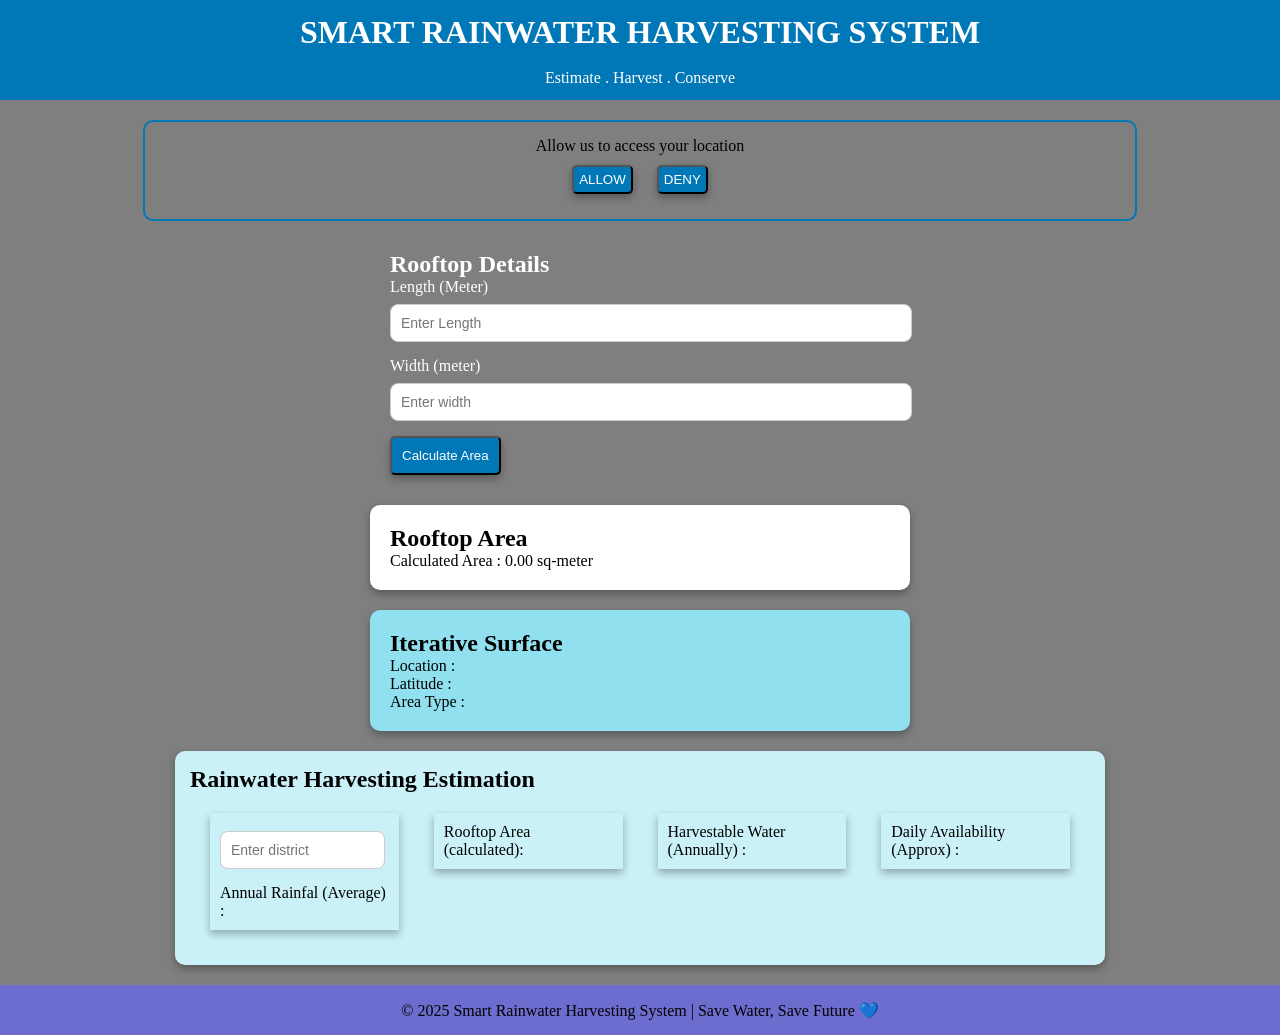
<file: index.html>
<!DOCTYPE html>
<html lang="en">
<head>
    <meta charset="UTF-8">
    <meta name="viewport" content="width=device-width, initial-scale=1.0">
    <title>Rain Water Harvesting</title>
    <link rel="stylesheet" href="style.css">
    <link rel="stylesheet"
href="https://cdnjs.cloudflare.com/ajax/libs/font-awesome/6.5.1/css/all.min.css">
</head>
<body>
    <header>
        <h1>SMART RAINWATER HARVESTING SYSTEM</h1> <br>
        <p class="ehc"> Estimate . Harvest . Conserve </p>
    </header>
    <div class="loc-box">
        <!-- <div class="icon"><i class="fa-sharp fa-solid fa-location-dot"></i></div> -->
         <p>Allow us to access your location </p>
         <div class="buttons">
            <button class="allow">ALLOW</button>
            <button class="deny">DENY</button>
         </div>
    </div>
    <div class="roof_details">
        <h2>Rooftop Details</h2>
        <span>Length (Meter)</span>
        <input type="number" id="Length" placeholder="Enter Length">
        <span>Width (meter)</span>
        <input type="number" id="Width" placeholder="Enter width">
        <button class="calc">Calculate Area</button>
    </div>
    <section class="result">
        <h2>Rooftop Area </h2>
        <p id="area">Calculated Area : 0.00 sq-meter</p>
    </section>
    <section class="map">
         <h2>Iterative Surface</h2>
         <p>Location :  </p>
         <p>Latitude : </p>
         <p>Area Type : </p>
    </section>
    <section class="estimation">
        <h2>Rainwater Harvesting Estimation</h2>
        <div class="summary-hold">
            <div class="sum-box">
                <input type="text" id="district" placeholder="Enter district">
                <p>Annual Rainfal (Average) : </p><strong>  </strong>
            </div>
            <div class="sum-box">
                <p>Rooftop Area (calculated):</p> <strong> </strong>
            </div>
            <div class="sum-box">
                <p>Harvestable Water (Annually) :</p> <strong> </strong>
            </div>
            <div class="sum-box">
                <p>Daily Availability (Approx) :</p> <strong>  </strong>
            </div>
        </div>
    </section>
    <div class="footer">
        <p>© 2025 Smart Rainwater Harvesting System | Save Water, Save Future 💙</p>
    </div>
</body>
</html>
</file>
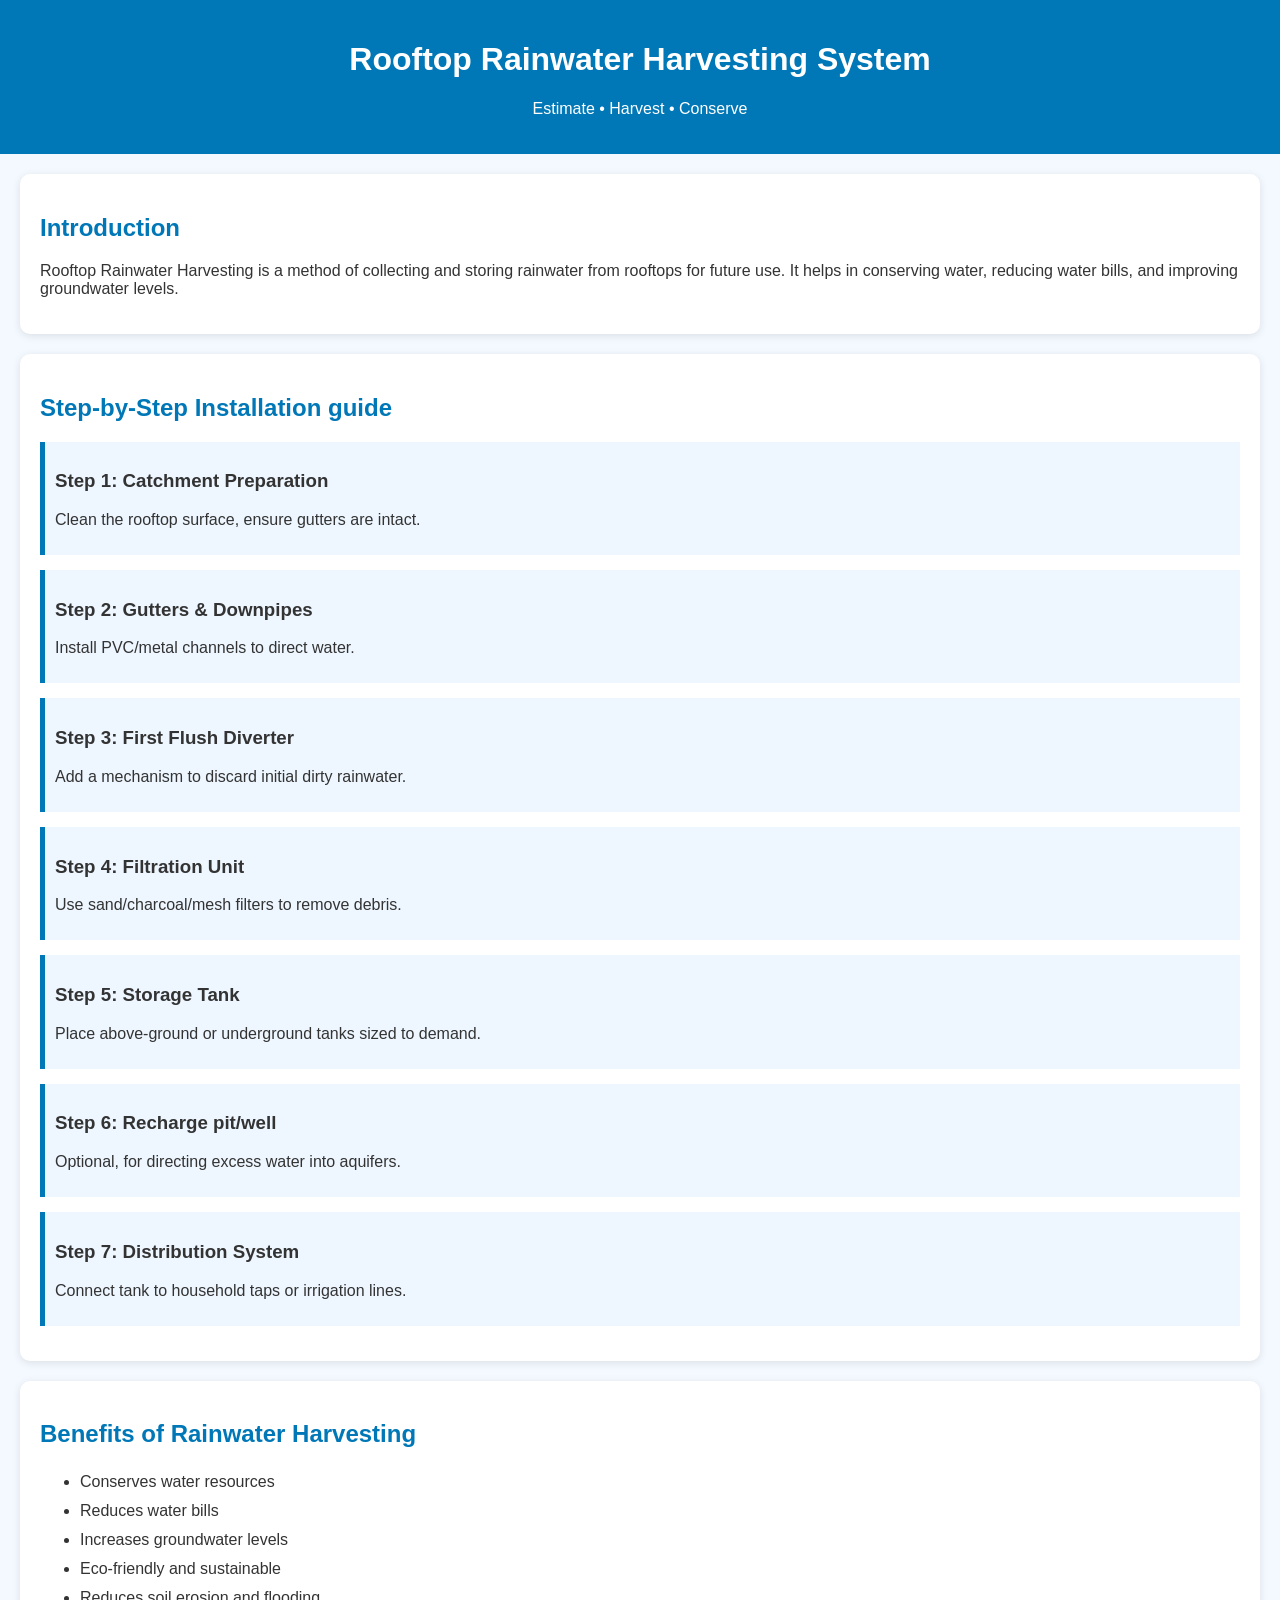
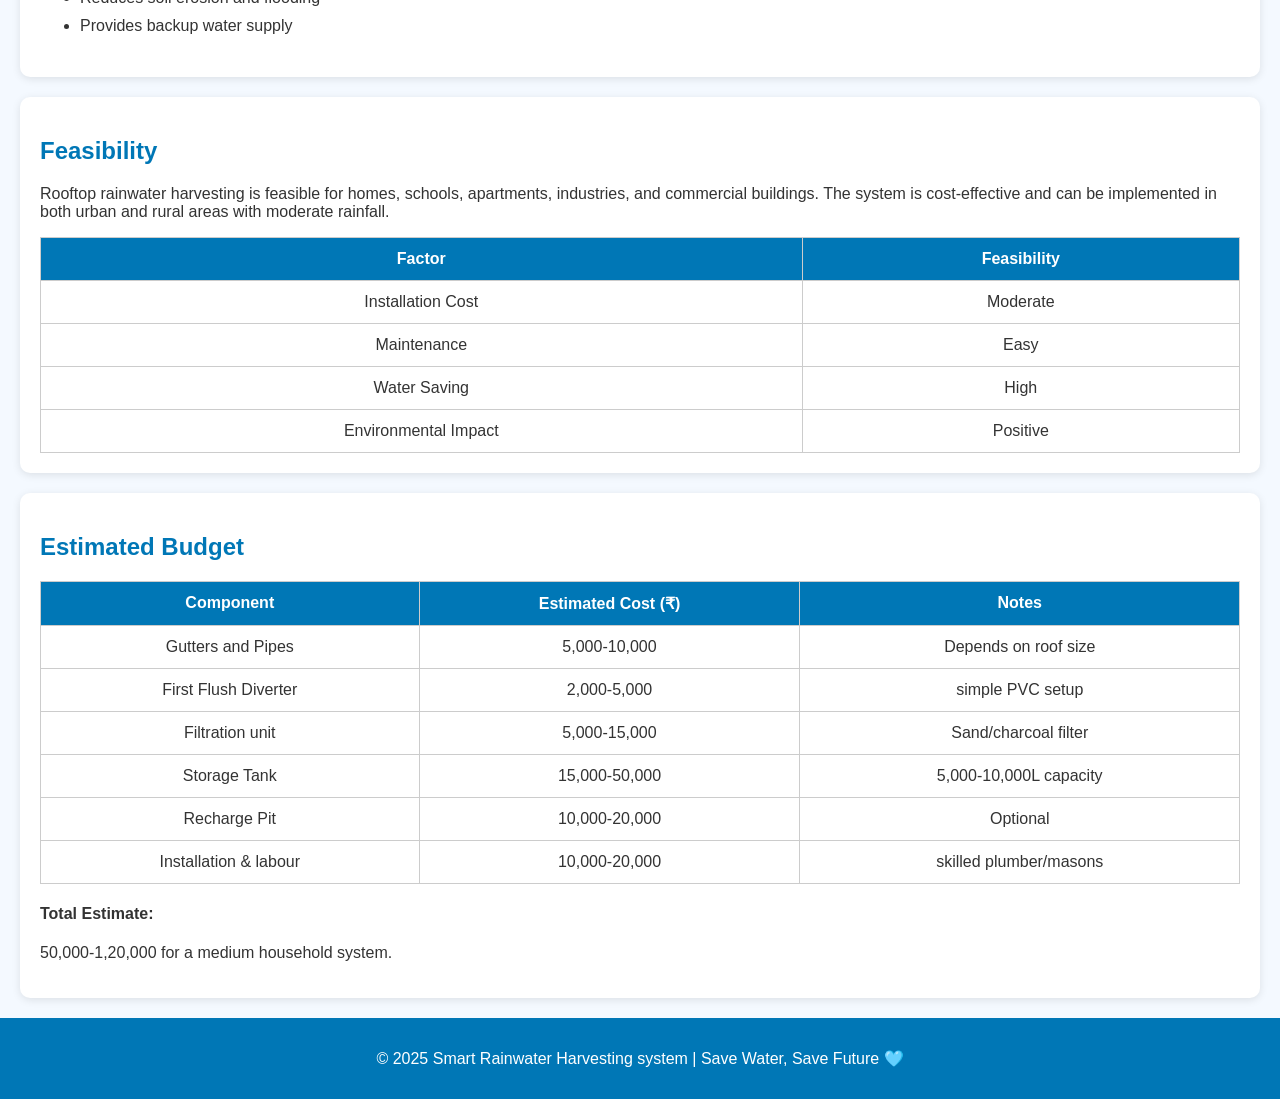
<file: rooftop.html>
<!DOCTYPE html>
<html lang="en">
<head>
    <meta charset="UTF-8">
    <meta name="viewport" content="width=device-width, initial-scale=1.0">
    <title>Rooftop Rainwater Harvesting</title>

    <style>
        body{
            font-family: Arial, sans-serif;
            margin: 0;
            padding: 0;
            background-color: #f4f9ff;
            color: #333;
        }

        header{
            background-color: #0077b6;
            color: white;
            padding: 20px;
            text-align: center;
        }

        section{
            padding: 20px;
            margin: 20px;
            background: white;
            border-radius: 10px;
            box-shadow: 0 2px 8px rgba(0,0,0,0.1);
        }

        h2{
            color: #0077b6;
        }

        ul{
            line-height: 1.8;
        }

        table{
            width: 100%;
            border-collapse: collapse;
            margin-top: 15px;
        }

        table, th, td{
            border: 1px solid #ccc;
        }

        th, td{
            padding: 12px;
            text-align: center;
        }

        th{
            background-color: #0077b6;
            color: white;
        }

        footer{
            text-align: center;
            padding: 15px;
            background-color: #0077b6;
            color: white;
            margin-top: 20px;
        }

        .step{
            margin-bottom: 15px;
            padding: 10px;
            background-color: #eef7ff;
            border-left: 5px solid #0077b6;
        }
    </style>
</head>

<body>

    <header>
        <h1>Rooftop Rainwater Harvesting System</h1>
        <p>Estimate • Harvest • Conserve</p>
    </header>

    <section>
        <h2>Introduction</h2>
        <p>
            Rooftop Rainwater Harvesting is a method of collecting and storing rainwater
            from rooftops for future use. It helps in conserving water, reducing water bills,
            and improving groundwater levels.
        </p>
    </section>

    <section>
        <h2>Step-by-Step Installation guide </h2>

        <div class="step">
            <h3>Step 1: Catchment Preparation</h3>
            <p>Clean the rooftop surface, ensure gutters are intact.</p>
        </div>

        <div class="step">
            <h3>Step 2: Gutters & Downpipes</h3>
            <p>Install PVC/metal channels to direct water.</p>
        </div>

        <div class="step">
            <h3>Step 3: First Flush Diverter</h3>
            <p>Add a mechanism to discard initial dirty rainwater.</p>
        </div>

        <div class="step">
            <h3>Step 4: Filtration Unit</h3>
            <p>Use sand/charcoal/mesh filters to remove debris.</p>
        </div>

        <div class="step">
            <h3>Step 5: Storage Tank</h3>
            <p>Place above-ground or underground tanks sized to demand.</p>
        </div>

        <div class="step">
            <h3>Step 6: Recharge pit/well</h3>
            <p>Optional, for directing excess water into aquifers.</p>
        </div>

        <div class="step">
            <h3>Step 7: Distribution System </h3>
            <p>Connect tank to household taps or irrigation lines.</p>
        </div>
    </section>

    <section>
        <h2>Benefits of Rainwater Harvesting</h2>

        <ul>
            <li>Conserves water resources</li>
            <li>Reduces water bills</li>
            <li>Increases groundwater levels</li>
            <li>Eco-friendly and sustainable</li>
            <li>Reduces soil erosion and flooding</li>
            <li>Provides backup water supply</li>
        </ul>
    </section>

    <section>
        <h2>Feasibility</h2>

        <p>
            Rooftop rainwater harvesting is feasible for homes, schools, apartments,
            industries, and commercial buildings. The system is cost-effective and can
            be implemented in both urban and rural areas with moderate rainfall.
        </p>

        <table>
            <tr>
                <th>Factor</th>
                <th>Feasibility</th>
            </tr>

            <tr>
                <td>Installation Cost</td>
                <td>Moderate</td>
            </tr>

            <tr>
                <td>Maintenance</td>
                <td>Easy</td>
            </tr>

            <tr>
                <td>Water Saving</td>
                <td>High</td>
            </tr>

            <tr>
                <td>Environmental Impact</td>
                <td>Positive</td>
            </tr>
        </table>
    </section>

    <section>
        <h2>Estimated Budget</h2>

        <table>
            <tr>
                <th>Component</th>
                <th>Estimated Cost (₹)</th>
                <th>Notes</th>
            </tr>

            <tr>
                <td>Gutters and Pipes</td>
                <td>5,000-10,000</td>
                <td>Depends on roof size</td>
            </tr>

            <tr>
                <td>First Flush Diverter</td>
                <td>2,000-5,000</td>
                <td>simple PVC setup</td>
            </tr>

            <tr>
                <td>Filtration unit</td>
                <td>5,000-15,000</td>
                <td>Sand/charcoal filter</td>
            </tr>

            <tr>
                <td>Storage Tank</td>
                <td>15,000-50,000</td>
                <td>5,000-10,000L capacity</td>
            </tr>

            <tr>
                <td>Recharge Pit</td>
                <td>10,000-20,000</td>
                <td>Optional</td>
            </tr>

            <tr>
                <td>Installation & labour</td>
                <td>10,000-20,000</td>
                <td>skilled plumber/masons</td>
            </tr>
        </table>

        <h4>Total Estimate:</h4>
        <p>50,000-1,20,000 for a medium household system.</p>
    </section>

    <footer>
        <p>© 2025 Smart Rainwater Harvesting system | Save Water, Save Future 🩵</p>
    </footer>

</body>
</html>
</file>
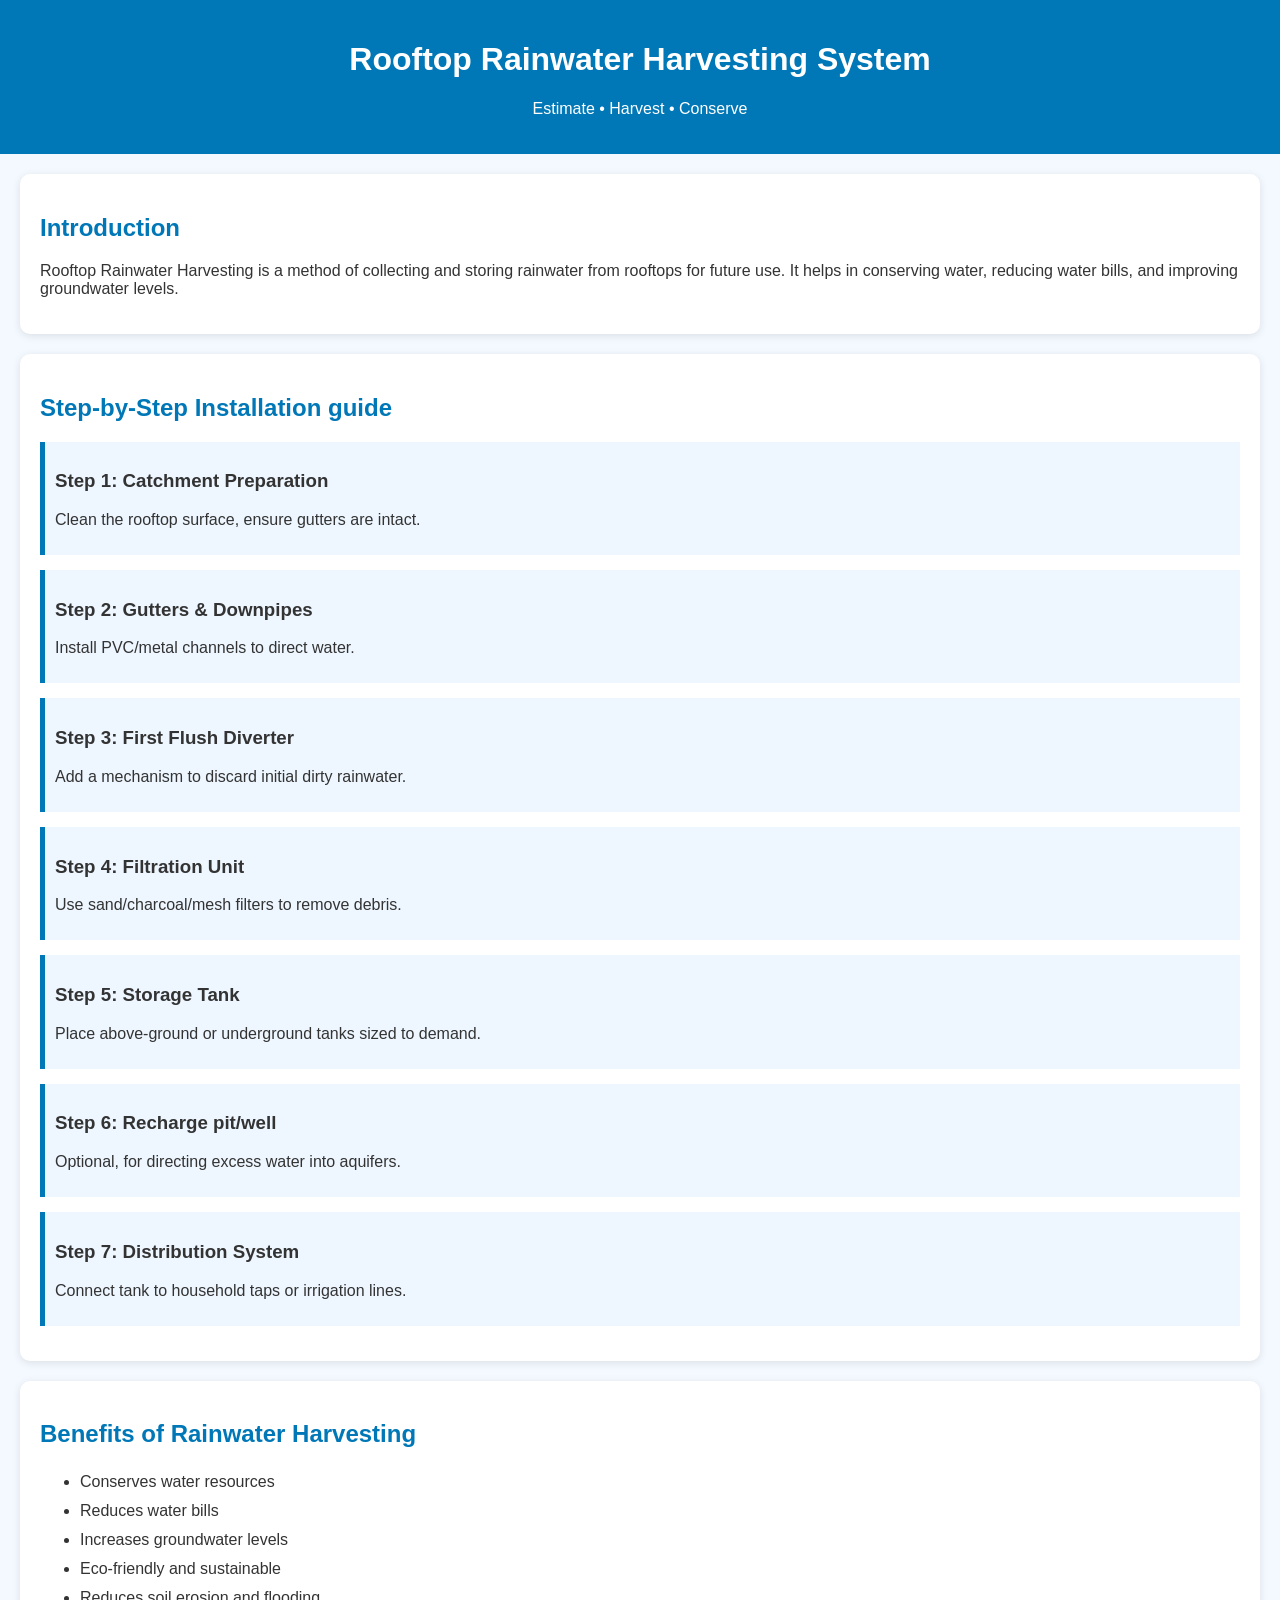
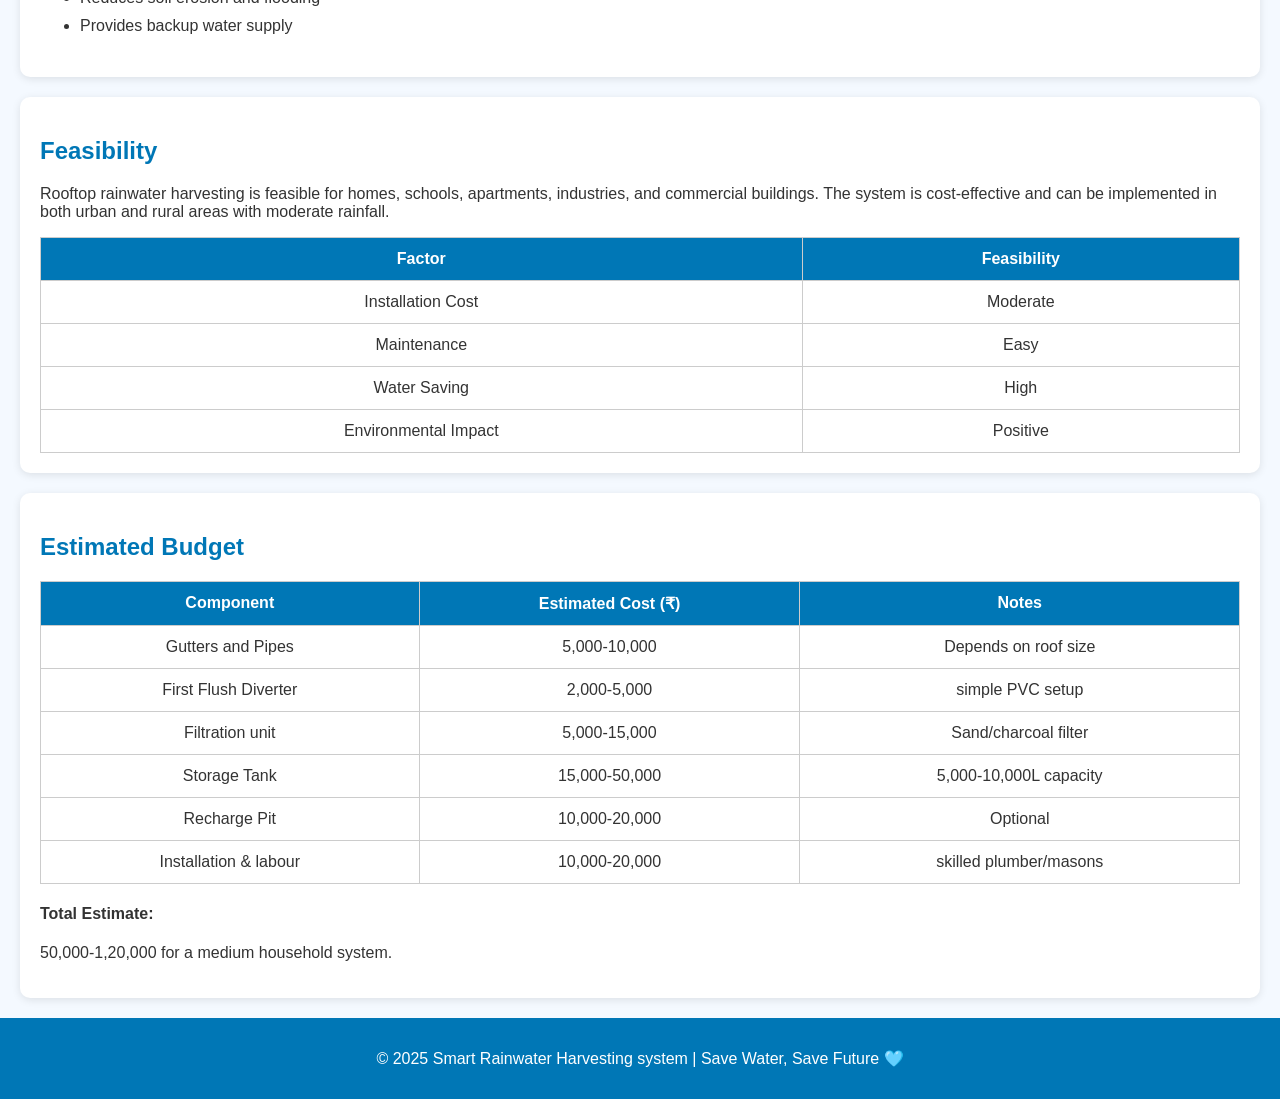
<file: templates/rooftop.html>
<!DOCTYPE html>
<html lang="en">
<head>
    <meta charset="UTF-8">
    <meta name="viewport" content="width=device-width, initial-scale=1.0">
    <title>Rooftop Rainwater Harvesting</title>

    <style>
        body{
            font-family: Arial, sans-serif;
            margin: 0;
            padding: 0;
            background-color: #f4f9ff;
            color: #333;
        }

        header{
            background-color: #0077b6;
            color: white;
            padding: 20px;
            text-align: center;
        }

        section{
            padding: 20px;
            margin: 20px;
            background: white;
            border-radius: 10px;
            box-shadow: 0 2px 8px rgba(0,0,0,0.1);
        }

        h2{
            color: #0077b6;
        }

        ul{
            line-height: 1.8;
        }

        table{
            width: 100%;
            border-collapse: collapse;
            margin-top: 15px;
        }

        table, th, td{
            border: 1px solid #ccc;
        }

        th, td{
            padding: 12px;
            text-align: center;
        }

        th{
            background-color: #0077b6;
            color: white;
        }

        footer{
            text-align: center;
            padding: 15px;
            background-color: #0077b6;
            color: white;
            margin-top: 20px;
        }

        .step{
            margin-bottom: 15px;
            padding: 10px;
            background-color: #eef7ff;
            border-left: 5px solid #0077b6;
        }
    </style>
</head>

<body>

    <header>
        <h1>Rooftop Rainwater Harvesting System</h1>
        <p>Estimate • Harvest • Conserve</p>
    </header>

    <section>
        <h2>Introduction</h2>
        <p>
            Rooftop Rainwater Harvesting is a method of collecting and storing rainwater
            from rooftops for future use. It helps in conserving water, reducing water bills,
            and improving groundwater levels.
        </p>
    </section>

    <section>
        <h2>Step-by-Step Installation guide </h2>

        <div class="step">
            <h3>Step 1: Catchment Preparation</h3>
            <p>Clean the rooftop surface, ensure gutters are intact.</p>
        </div>

        <div class="step">
            <h3>Step 2: Gutters & Downpipes</h3>
            <p>Install PVC/metal channels to direct water.</p>
        </div>

        <div class="step">
            <h3>Step 3: First Flush Diverter</h3>
            <p>Add a mechanism to discard initial dirty rainwater.</p>
        </div>

        <div class="step">
            <h3>Step 4: Filtration Unit</h3>
            <p>Use sand/charcoal/mesh filters to remove debris.</p>
        </div>

        <div class="step">
            <h3>Step 5: Storage Tank</h3>
            <p>Place above-ground or underground tanks sized to demand.</p>
        </div>

        <div class="step">
            <h3>Step 6: Recharge pit/well</h3>
            <p>Optional, for directing excess water into aquifers.</p>
        </div>

        <div class="step">
            <h3>Step 7: Distribution System </h3>
            <p>Connect tank to household taps or irrigation lines.</p>
        </div>
    </section>

    <section>
        <h2>Benefits of Rainwater Harvesting</h2>

        <ul>
            <li>Conserves water resources</li>
            <li>Reduces water bills</li>
            <li>Increases groundwater levels</li>
            <li>Eco-friendly and sustainable</li>
            <li>Reduces soil erosion and flooding</li>
            <li>Provides backup water supply</li>
        </ul>
    </section>

    <section>
        <h2>Feasibility</h2>

        <p>
            Rooftop rainwater harvesting is feasible for homes, schools, apartments,
            industries, and commercial buildings. The system is cost-effective and can
            be implemented in both urban and rural areas with moderate rainfall.
        </p>

        <table>
            <tr>
                <th>Factor</th>
                <th>Feasibility</th>
            </tr>

            <tr>
                <td>Installation Cost</td>
                <td>Moderate</td>
            </tr>

            <tr>
                <td>Maintenance</td>
                <td>Easy</td>
            </tr>

            <tr>
                <td>Water Saving</td>
                <td>High</td>
            </tr>

            <tr>
                <td>Environmental Impact</td>
                <td>Positive</td>
            </tr>
        </table>
    </section>

    <section>
        <h2>Estimated Budget</h2>

        <table>
            <tr>
                <th>Component</th>
                <th>Estimated Cost (₹)</th>
                <th>Notes</th>
            </tr>

            <tr>
                <td>Gutters and Pipes</td>
                <td>5,000-10,000</td>
                <td>Depends on roof size</td>
            </tr>

            <tr>
                <td>First Flush Diverter</td>
                <td>2,000-5,000</td>
                <td>simple PVC setup</td>
            </tr>

            <tr>
                <td>Filtration unit</td>
                <td>5,000-15,000</td>
                <td>Sand/charcoal filter</td>
            </tr>

            <tr>
                <td>Storage Tank</td>
                <td>15,000-50,000</td>
                <td>5,000-10,000L capacity</td>
            </tr>

            <tr>
                <td>Recharge Pit</td>
                <td>10,000-20,000</td>
                <td>Optional</td>
            </tr>

            <tr>
                <td>Installation & labour</td>
                <td>10,000-20,000</td>
                <td>skilled plumber/masons</td>
            </tr>
        </table>

        <h4>Total Estimate:</h4>
        <p>50,000-1,20,000 for a medium household system.</p>
    </section>

    <footer>
        <p>© 2025 Smart Rainwater Harvesting system | Save Water, Save Future 🩵</p>
    </footer>

</body>
</html>
</file>
<file: style.css>
*{
    margin: 0%;
    padding: 0%;
}
body{
    
    background-image: url("https://thumbs.dreamstime.com/z/innovative-smart-home-integrated-rainwater-harvesting-system-lush-landscape-cutting-edge-design-seamlessly-integrates-331444205.jpg");
    background-size: cover;
    background-color: rgba(0, 0, 0, 0.5); /* overlay color */
  background-blend-mode: multiply; /* or overlay, darken, lighten */

}
header{
    height: 100px;
    background-color: #0077b6;
    color: white;
    display:flex;
    flex-direction: column;
    justify-content: center;
    align-items: center;
}
/* .icon{
    width: 40px;
} */

.loc-box{
    margin: 20px auto;
    padding: 15px;
    width: 75%;
    border: 2px solid #0077b6;
    border-radius: 10px;
    text-align: center;
}
.buttons button{
    background: #0077b6;
    color: white;
    padding: 5px;
    margin: 10px;
    border-radius: 5px;
    box-shadow: 0 4px 8px rgba(0,0,0,0.3);
}
.buttons button:hover{
    background: rgb(51, 51, 201);
}
span{
    display:block;
    
}
input {
    width: 100%;
    padding: 10px;
    margin: 8px 0 15px;
    border-radius: 8px;
    border: 1px solid #ccc;
    font-size: 14px;
}

input:focus {
    outline: none;
    border-color: #0077b6;
    box-shadow: 0 0 5px rgba(0,119,182,0.3);
}
.roof_details{
    margin: 30px auto;
    width: 75%;
    max-width: 500px;
    color: white; 
   
}
.result{
     background: rgb(24, 172, 172);
}
.result:hover{
    background: #80c3e8;
}
button.calc{
font-family: 'Gill Sans', 'Gill Sans MT', Calibri, 'Trebuchet MS', sans-serif;
box-shadow: 0 4px 8px rgba(0,0,0,0.3);

border-radius: 5px;
color: white;
padding: 10px;
background: #0077b6;

}
button.calc:hover:{
 background: rgb(51, 51, 201);
}
.result,.map,.estimation{
    background: white;
    border-radius: 10px;
    width: 80%;
    margin: 20px auto;
    padding: 20px;
    max-width: 500px;
    box-shadow: 0 4px 8px rgba(0,0,0,0.3);
}
.summary-hold{
    display: flex;
    justify-content: space-evenly;
    gap: 15px;
    margin: 10px;
}
.sum-box{
    background: #caf0f8;
    box-shadow: 0 4px 8px rgba(0,0,0,0.3);
    height: 90%;
    width: 20%;
    margin: 10px;
    padding: 10px;

}
.sum-box:hover{
    background: rgb(24, 172, 172);
}
.estimation{
    width: 80%;
    max-width: 900px;
    margin: 20px auto;
    background: #caf0f8;
    padding :15px;
    

}
.map{
    background: #90e0ef;
}
.footer{
    background-color:rgb(109, 109, 207);
    height: 50px;
    width: 100%;
    justify-content: center;
    display: flex;
    align-items: center;
}

#district{
    width: 85%;
}
</file>
